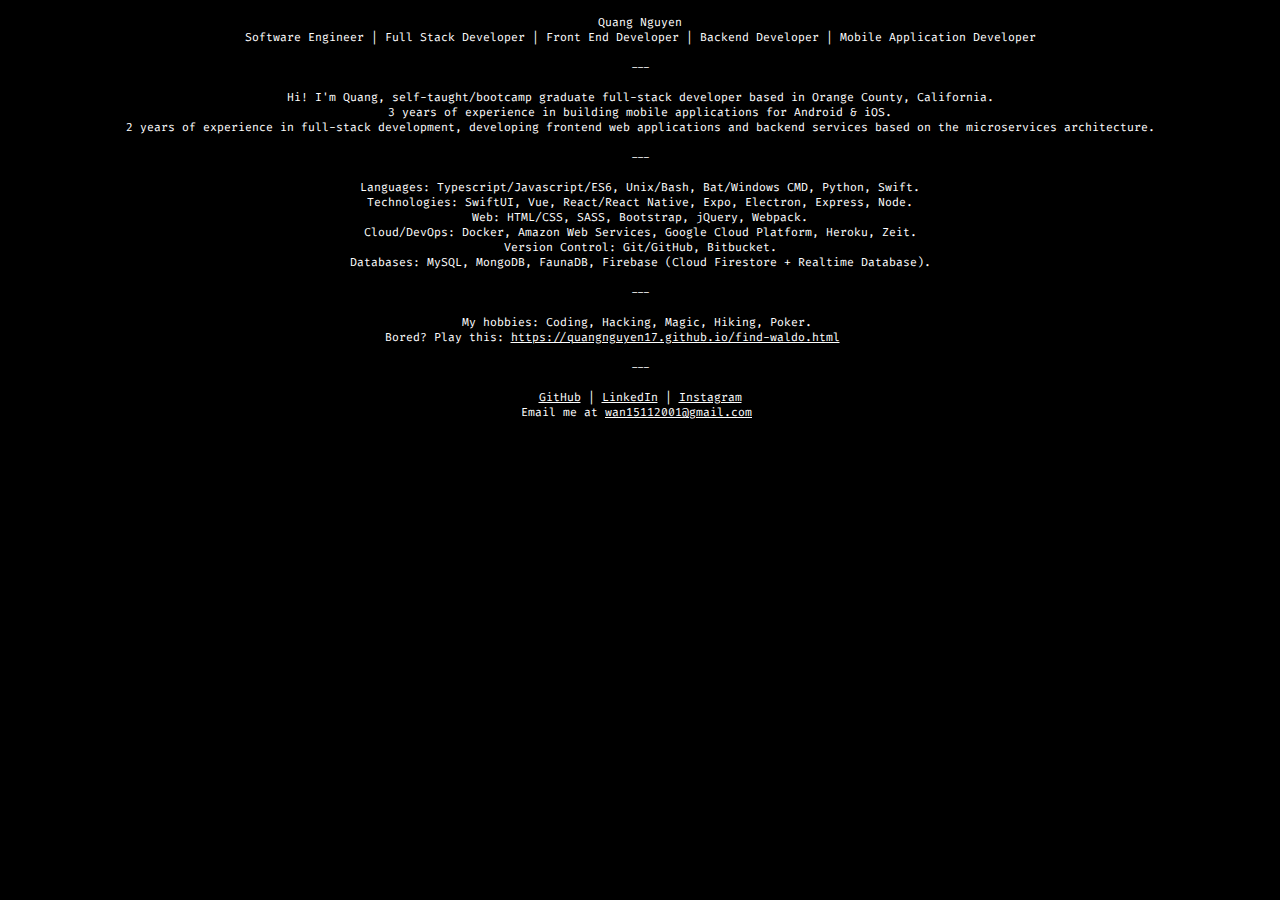
<file: index.html>
<!DOCTYPE html>
<html lang="en">
    <head>
        <meta charset="UTF-8" />
        <meta http-equiv="X-UA-Compatible" content="IE=edge" />
        <meta name="viewport" content="width=device-width, initial-scale=1.0" />
        <link rel="stylesheet" href="index.css" />
        <script src="load-bio.js" defer></script>
        <title>Quang Nguyen</title>
    </head>
    <body>
        <pre id="bio"></pre>
    </body>
</html>
</file>
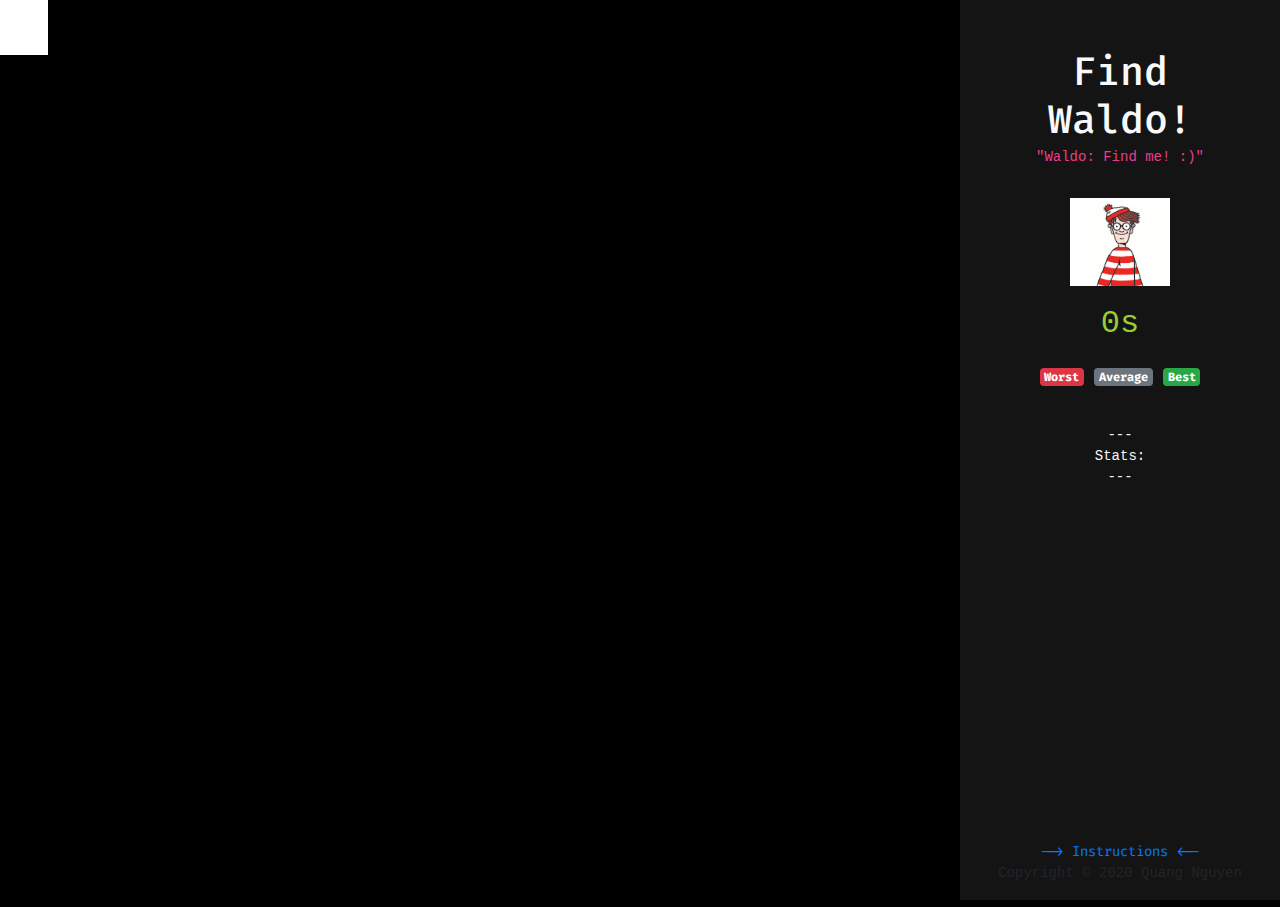
<file: find-waldo.html>
<!DOCTYPE html>
<html lang="en">
    <head>
        <meta charset="UTF-8" />
        <meta name="viewport" content="width=device-width, initial-scale=1.0" />
        <meta http-equiv="X-UA-Compatible" content="ie=edge" />
        <link
            rel="stylesheet"
            href="https://stackpath.bootstrapcdn.com/bootstrap/4.4.1/css/bootstrap.min.css"
            integrity="sha384-Vkoo8x4CGsO3+Hhxv8T/Q5PaXtkKtu6ug5TOeNV6gBiFeWPGFN9MuhOf23Q9Ifjh"
            crossorigin="anonymous"
        />
        <script
            src="https://code.jquery.com/jquery-3.4.1.slim.min.js"
            integrity="sha384-J6qa4849blE2+poT4WnyKhv5vZF5SrPo0iEjwBvKU7imGFAV0wwj1yYfoRSJoZ+n"
            crossorigin="anonymous"
        ></script>
        <script
            src="https://cdn.jsdelivr.net/npm/popper.js@1.16.0/dist/umd/popper.min.js"
            integrity="sha384-Q6E9RHvbIyZFJoft+2mJbHaEWldlvI9IOYy5n3zV9zzTtmI3UksdQRVvoxMfooAo"
            crossorigin="anonymous"
        ></script>
        <script
            src="https://stackpath.bootstrapcdn.com/bootstrap/4.4.1/js/bootstrap.min.js"
            integrity="sha384-wfSDF2E50Y2D1uUdj0O3uMBJnjuUD4Ih7YwaYd1iqfktj0Uod8GCExl3Og8ifwB6"
            crossorigin="anonymous"
        ></script>
        <script src="https://ajax.googleapis.com/ajax/libs/jquery/3.4.1/jquery.min.js"></script>
        <script src="find-waldo.js" defer></script>
        <link rel="stylesheet" href="find-waldo.css" />
        <title>Find Waldo!</title>
    </head>
    <body class="bg-black" style="background-image: none">
        <div class="container-fluid m-0 p-0">
            <div class="row m-0 p-0 h-full">
                <div class="col-9 p-0">
                    <div class="container-fluid bg-black d-inline-block m-0 p-0 game"></div>
                </div>
                <div class="col-3 p-0 bg-dark-gray h-full text-center p-5">
                    <header class="text-light">
                        <h1 class="mb-0">Find Waldo!</h1>
                        <code>"Waldo: Find me! :)"</code>
                    </header>
                    <img id="waldo" class="mt-4 mb-2" src="images/waldo.jpg" alt="" style="object-fit: contain" />
                    <section>
                        <code timer style="font-size: 32px; color: yellowgreen">0s</code>
                        <div class="my-3">
                            <span id="worst" class="badge badge-danger score-button">Worst</span>
                            <span id="average" class="badge badge-secondary score-button">Average</span>
                            <span id="best" class="badge badge-success score-button">Best</span>
                        </div>
                        <pre id="stats" class="text-light"><br />---<br />Stats:<br />---<br /></pre>
                    </section>
                    <footer class="bottom-footer">
                        <pre><a href="https://github.com/quangnguyen17/find-waldo">--> Instructions <--<br /></a>Copyright &copy; 2020 Quang Nguyen</pre>
                    </footer>
                </div>
            </div>
        </div>
    </body>
</html>
</file>
<file: index.css>
@import url('https://fonts.googleapis.com/css2?family=Fira+Code&display=swap');

* {
    color: white;
    margin: 0;
    padding: 0;
    box-sizing: border-box;
    font-family: 'Fira Code', monospace;
}

body {
    background-color: black;
}

pre {
    white-space: pre-wrap; /* Since CSS 2.1 */
    white-space: -moz-pre-wrap; /* Mozilla, since 1999 */
    white-space: -pre-wrap; /* Opera 4-6 */
    white-space: -o-pre-wrap; /* Opera 7 */
    word-wrap: break-word; /* Internet Explorer 5.5+ */
    text-align: center; /* center text */
    font-size: 11.5px; /* font size to 12 pixels */
}
</file>
<file: find-waldo.css>
@import url('https://fonts.googleapis.com/css2?family=Fira+Code&display=swap');

* {
    font-family: 'Fira Code', monospace;
}

body {
    background-color: black;
    overflow: hidden;
}

.navbar {
    position: fixed;
    width: 100%;
    z-index: 5;
    background-image: linear-gradient(to bottom, rgb(0, 0, 0, 0.25), rgba(0, 0, 0, 0));
}

.bg-trans {
    background-color: rgb(0, 0, 0, 0.375);
}

.bg-trans-dark {
    background-color: rgb(0, 0, 0, 0.625);
}

.bg-clear {
    background-color: rgba(0, 0, 0, 0);
}

.center {
    position: absolute;
    top: 0;
    height: 100vh;
    width: 100%;
    text-align: center;
    vertical-align: middle;
}

.dropdown-item:hover {
    color: black;
}

.dropdown-item:default {
    color: white;
}

#waldo {
    width: 100px;
    height: 100px;
    transition-property: width, height;
    transition-duration: 0.5s;
}

#waldo:hover {
    width: 150px;
    height: 150px;
}

.game-content .col {
    opacity: 0;
}

.h-full {
    height: 100vh;
}

#profile {
    width: 250px;
    height: 250px;
    object-fit: cover;
    overflow: hidden;
}

.bg-waldo {
    background-color: white;
    background-image: url('images/waldo.jpg');
    background-position: center;
    background-size: contain;
    background-repeat: no-repeat;
    width: 5vh;
    height: 5vh;
}

.bg-blank {
    background-color: white;
    width: 5vh;
    height: 5vh;
}

.bg-black {
    background-color: black;
}

.bg-custom-transparent {
    background-color: rgba(50, 50, 50, 0.5);
}

.bg-dark-gray {
    background-color: rgb(20, 20, 20);
}

.position-fixed {
    position: fixed;
    z-index: 5;
}

.w-70 {
    width: 70%;
}

#github {
    width: 20px;
    height: 20px;
    object-fit: cover;
    -webkit-filter: invert(50%);
    vertical-align: text-bottom;
    margin-left: 4px;
    font: italic;
}

.navbar {
    position: fixed;
    width: 100%;
    background-color: rgba(0, 0, 0, 0);
    margin-top: -72px;
    opacity: 0;
}

.background-transparent {
    background-color: rgba(0, 0, 0, 0.6);
}

.bgl-transparent {
    background-color: rgba(0, 0, 0, 0.25);
    border-style: none;
}

.h-full {
    height: 100vh;
}

.reveal,
.reveal-2 {
    animation-name: text;
    animation-delay: 1s;
    animation-iteration-count: 1;
    animation-duration: 2000ms;
    animation-fill-mode: both;
    animation-timing-function: cubic-bezier(0, 0, 0.5, 1);
}

.clear-background {
    background-color: rgba(0, 0, 0, 0);
}

.reveal-2 {
    animation-delay: 1.5s;
    animation-duration: 2500ms;
}

.custom-code {
    font-size: 16px;
    overflow: hidden;
    border-right: 0.15em solid white;
    white-space: nowrap;
    letter-spacing: 0.15em;
    animation: typing 3.5s steps(40, end), blink-caret 0.75s step-end infinite;
}

.bottom-footer {
    position: absolute;
    bottom: 0;
    right: 0;
    left: 0;
    color: red;
}

@keyframes typing {
    from {
        width: 0;
    }
    to {
        width: 100%;
    }
}

@keyframes blink-caret {
    from,
    to {
        border-color: transparent;
    }
    50% {
        border-color: white;
    }
}

@keyframes slide-down {
    to {
        opacity: 1;
        margin-top: 0px;
    }
}

@keyframes text {
    from {
        clip-path: inset(0 100% 0 0);
    }
    to {
        clip-path: inset(0 0 0 0);
    }
}
</file>
